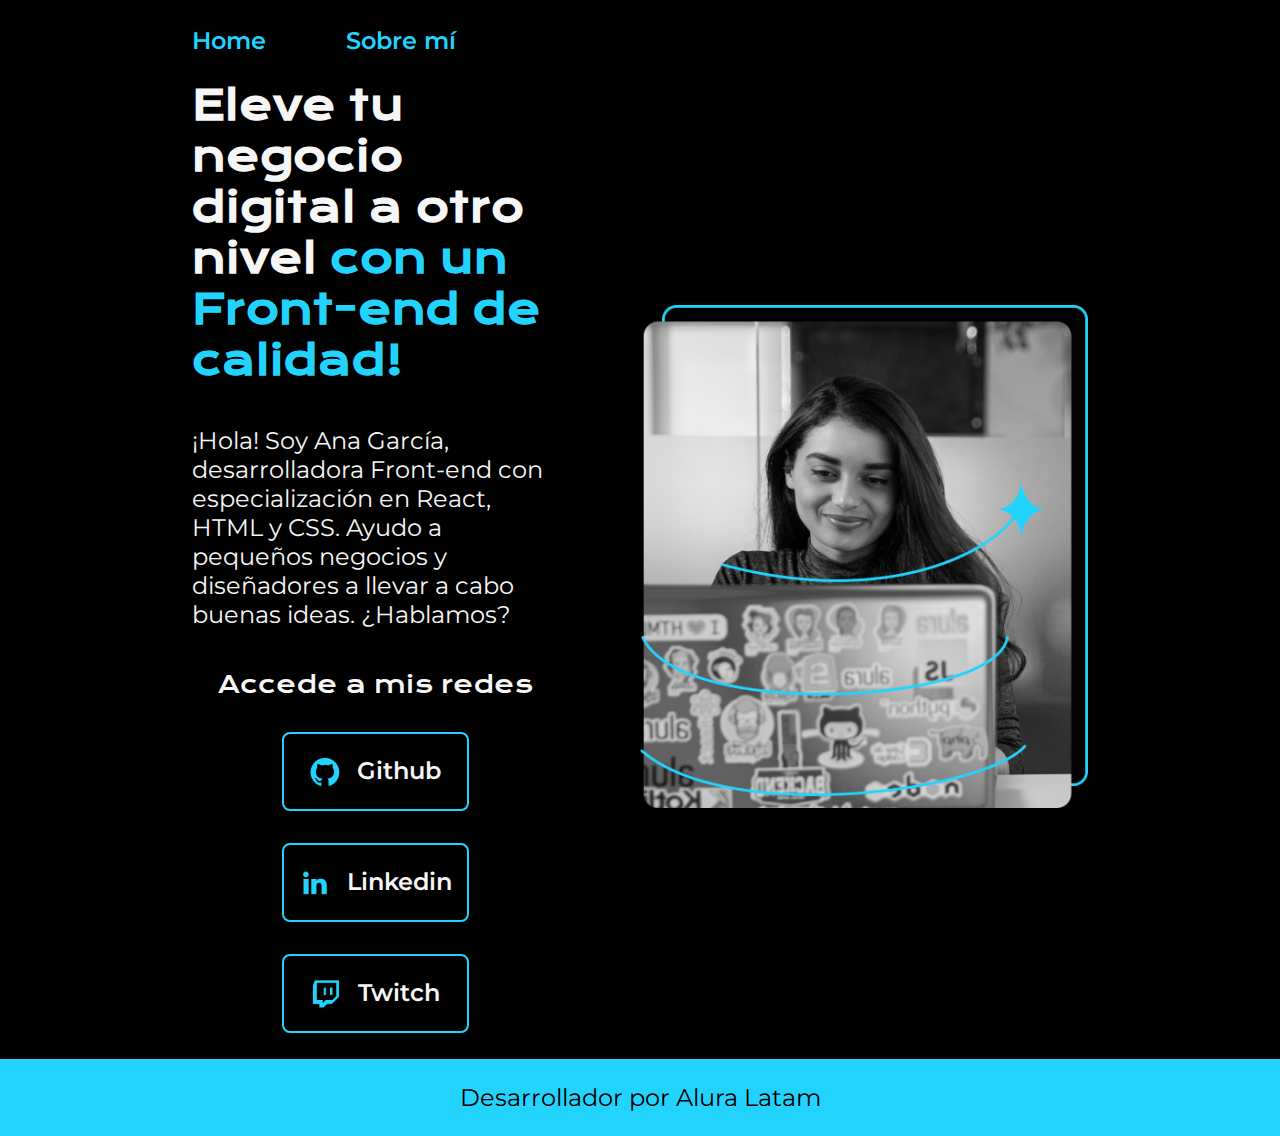
<file: index.html>
<!DOCTYPE html>
<html lang="es-mx">
<head>
    <meta charset="UTF-8"> 
    <meta http-equiv="X-UA-Compatible" content="IE=edge">
    <meta name="viewport" content="width=device-width, initial-scale=1.0">
    <title>Portafolio</title>
    <link rel="stylesheet" href="./styles/style.css">

</head>
<body>
    <header class="header">
<nav class="header__menu">
<a class="header__menu__link" href="index.html" >Home</a>
<a class="header__menu__link" href="about.html" > Sobre mí</a>

</nav>

    </header>
    <main class="presentacion">
        <section class="presentacion__contenido">
            <h1 class="presentacion__contenido__titulo">
                Eleve tu negocio digital a otro nivel 
                <strong class="titulo-destaque">con un Front-end de calidad!
                </strong></h1>
                <p class="presentacion__contenido__texto">¡Hola! Soy Ana García, desarrolladora Front-end con
                    especialización en React, HTML y CSS. Ayudo a pequeños
                    negocios y diseñadores a llevar a cabo buenas ideas.
                    ¿Hablamos?

                </p>
                <div class="presentacion__enlaces">
                    <h2 class="presentacion__enlaces__subtitulo">Accede a mis redes</h2>
                    <a class="presentacion__enlaces__link" href="https://github.com/">
                        <img src="./assets/github.png">
                        Github
                    </a>
                    <a class="presentacion__enlaces__link" href="https://linkedin.com/in/">
                        <img src="./assets/linkedin.png">
                        Linkedin
                    </a>
                    <a class="presentacion__enlaces__link" href="https://twitch.tv/">
                        <img src="./assets/twitch.png">
                        Twitch
                    </a>
                </div>
               
        </section>
            <img  class="presentacion__imagen" src="./assets/Imagen.png" alt="Foto de Ana García desarrolando un proyecto">
    </main>
    <footer class="footer">
<p> Desarrollador por Alura Latam</p>

    </footer>
</body>
</html>
</file>
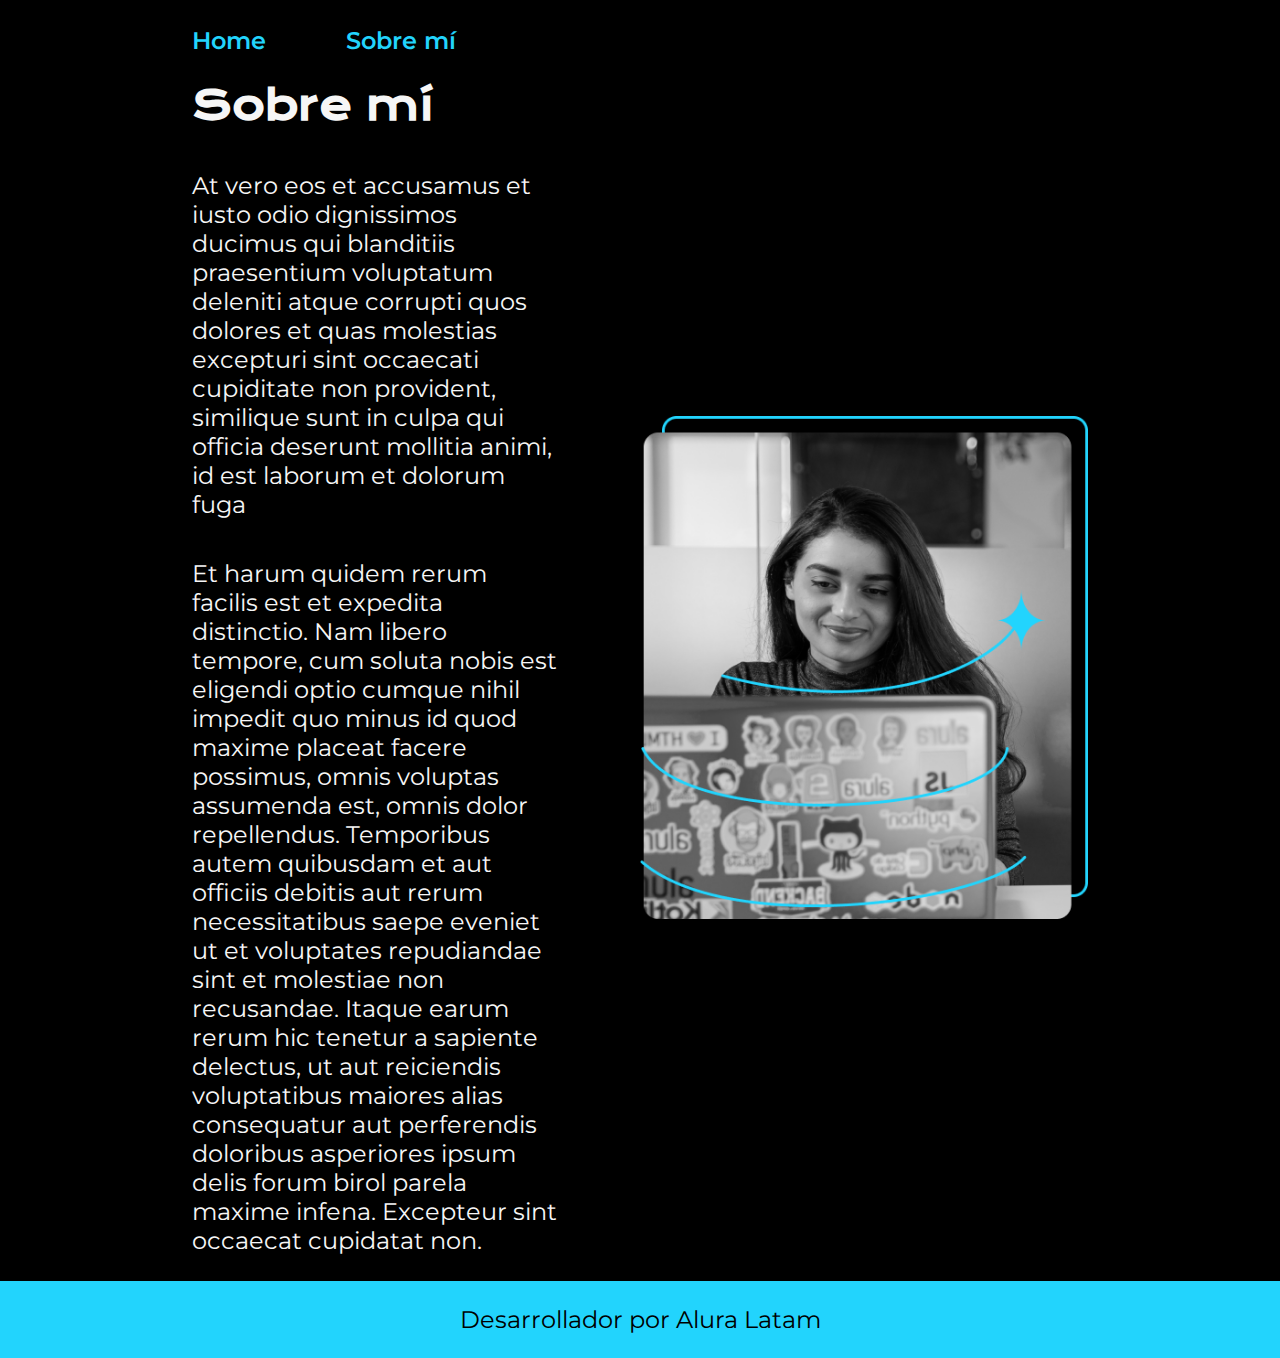
<file: about.html>
<!DOCTYPE html>
<html lang="es-mx">
<head>
    <meta charset="UTF-8">
    <meta name="viewport" content="width=device-width, initial-scale=1.0">
    <title>Document</title>
    <link rel="stylesheet" href="./styles/style.css">
</head>
<body>
    <header class="header">
        <nav class="header__menu">
        <a class="header__menu__link" href="index.html" >Home</a>
        <a class="header__menu__link" href="about.html" > Sobre mí</a>
        
        </nav>
        
            </header>
<main class="presentacion">
<section class="presentacion__contenido">
    <h1 class="presentacion__contenido__titulo">Sobre mí</h1>
    <p class="presentacion__contenido__texto">
        At vero eos et accusamus et iusto odio dignissimos ducimus qui blanditiis praesentium voluptatum deleniti atque corrupti quos dolores et quas molestias excepturi sint occaecati cupiditate non provident, similique sunt in culpa qui officia deserunt mollitia animi, id est laborum et dolorum fuga
    </p>
    <p class="presentacion__contenido__texto">
        Et harum quidem rerum facilis est et expedita distinctio. Nam libero tempore, cum soluta nobis est eligendi optio cumque nihil impedit quo minus id quod maxime placeat facere possimus, omnis voluptas assumenda est, omnis dolor repellendus. Temporibus autem quibusdam et aut officiis debitis aut rerum necessitatibus saepe eveniet ut et voluptates repudiandae sint et molestiae non recusandae. Itaque earum rerum hic tenetur a sapiente delectus, ut aut reiciendis voluptatibus maiores alias consequatur aut perferendis doloribus asperiores ipsum delis forum birol parela maxime infena. Excepteur sint occaecat cupidatat non.
    </p>
</section>
<img  class="presentacion__imagen" src="./assets/Imagen.png" alt="Foto de Ana García desarrolando un proyecto">

</main>
            <footer class="footer">
                <p> Desarrollador por Alura Latam</p>
                
                    </footer>

</body>
</html>
</file>
<file: styles/style.css>
@import url('https://fonts.googleapis.com/css2?family=Krona+One&family=Montserrat:wght@400;600&display=swap');
:root{
--color-primario:#000000;
--color-secundario: #F6F6F6;
--color-terciario:#22D4FD; 
--fuente-montserrat:'Montserrat', sans-serif;
--fuente-kroma:'Krona One', sans-serif;
--color-hover:#272727
}

* {
    padding: 0;
    margin:0;
}

body{
 /*   height: 100vh;*/
    box-sizing: border-box;
    background-color: var(--color-primario);
    color: var(--color-secundario)
}

.header{
padding: 2% 0% 0% 15%;

}

.header__menu{
display: flex;
gap: 80px;
}

.header__menu__link{

    font-family: var(--fuente-montserrat);
    font-size: 1.5rem;
    font-weight: 600;
    color: var(--color-terciario); 
    text-decoration: none;
}

.titulo-destaque {
    color:var(--color-terciario) ;
}

.presentacion {
    padding: 2% 15%;
    display: flex;
    align-items: center;
    justify-content: space-between;
    gap: 82px;
}

.presentacion__contenido{
    width: 50%;
    display: flex;
    flex-direction: column;
    gap: 40px;
}

.presentacion__contenido__titulo{
    font-size: 2.5rem;
    font-family:var(--fuente-kroma);
}

.presentacion__contenido__texto{
    font-size:  1.5rem;
    font-family: var(--fuente-montserrat)
}

.presentacion__enlaces{
    display: flex;
    flex-direction: column;
    justify-content: space-between;
    align-items: center;
    gap: 32px;
}

.presentacion__enlaces__subtitulo{
    font-family: var(--fuente-kroma);
    font-weight: 400;
    font-size: 1.5rem;
}

.presentacion__enlaces__link{
      /* background-color: #22D4FD; */
      display: flex;
      justify-content: center;
      gap: 16px;
      border: 2px solid var(--color-terciario) ;
      width: 50%;
      text-align: center;
      border-radius: 8px;
      font-size: 1.5rem;
      font-weight: 600;
      padding: 21.5px 0;
      text-decoration: none;
      color: var(--color-secundario);
      font-family: var(--fuente-montserrat);
}

.presentacion__enlaces__link:hover{
    background-color: var(--color-hover);
}

.presentacion__imagen{

     width: 50%;
}

.footer{
background-color: var(--color-terciario) ;
padding: 24px;
color: var(--color-primario);
text-align: center;
font-family: var(--fuente-montserrat);
font-size: 1.5rem;
font-weight: 400;
}

@media (max-width:1200px){
    .header{
            padding: 5%;

    }

    .header__menu{
            justify-content: center;

    }
    .presentacion{

        flex-direction: column-reverse;
        padding: 5%;
    }
.presentacion__contenido{

    width: auto;
}

}
</file>
